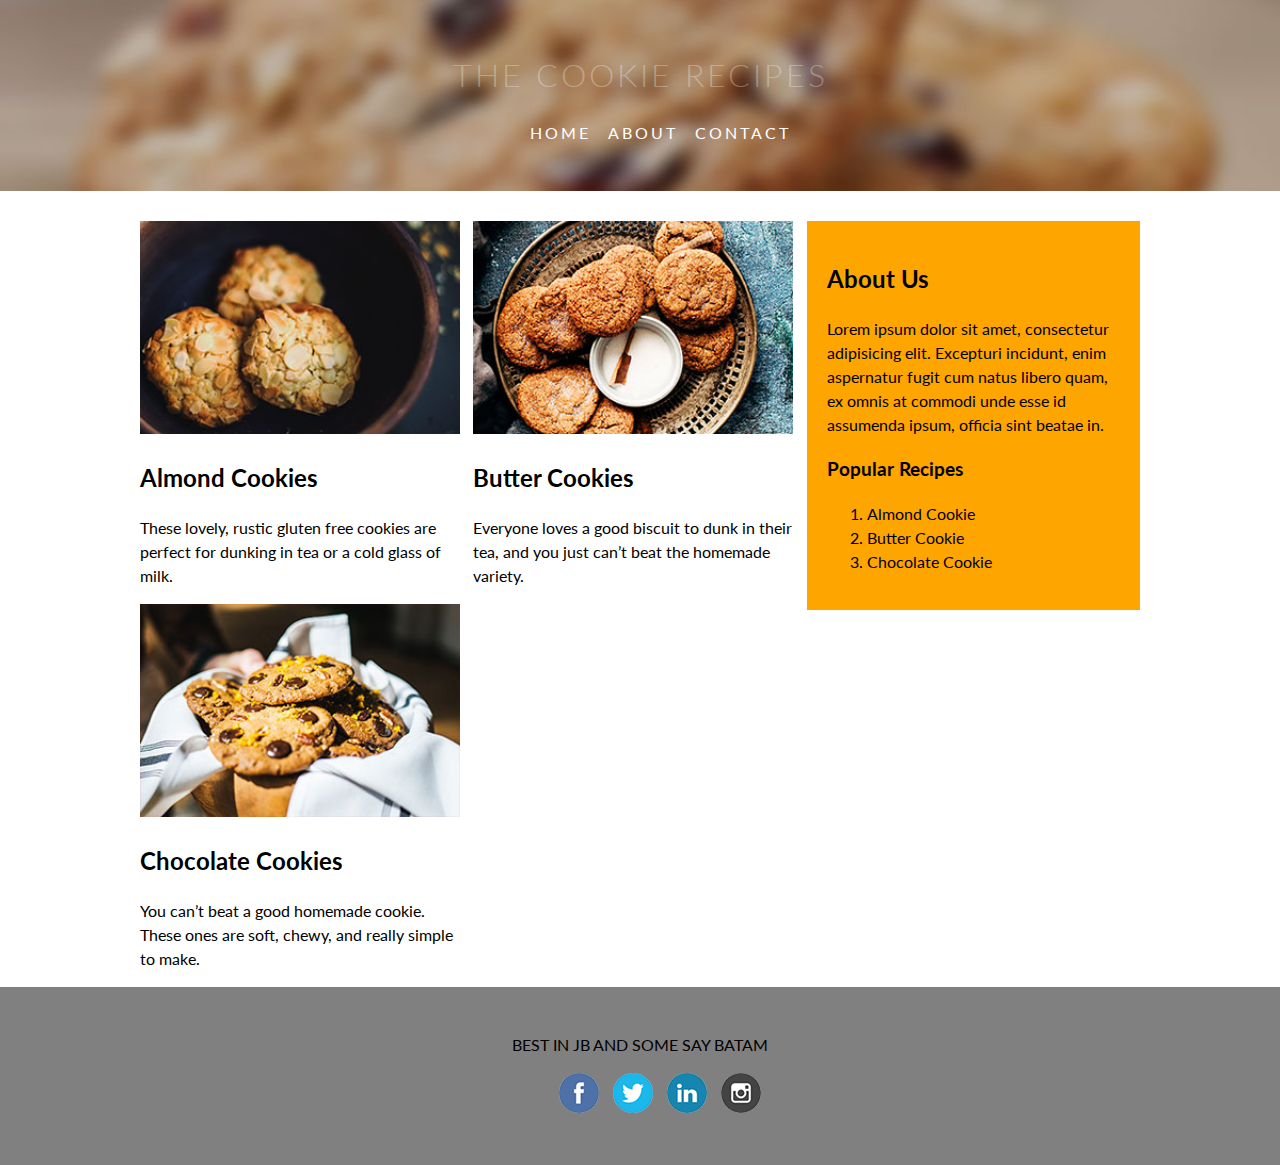
<file: index.html>
<!-- naming of file and type as HTML -->
<!DOCTYPE html>

<html>
<head>

	<!-- title at tab -->
<title>FAmos Cookies</title>

	<!-- for CSS styles (to be in head tab), need to have another style.css file to include color etc in -->
<link rel="stylesheet" href="css/style.css">

	<!-- fonts from fonts.google.com -->
<link href="https://fonts.googleapis.com/css?family=Lato:300,400,700" rel="stylesheet">

</head>

<body>
	<!-- header wraps in between as header text -->
	<header>
		<!-- h1 is main title, h2 sub, h3 subsub etc -->
	<h1>The Cookie Recipes</h1>

		<!-- ul is unordered list for bullet points, ol is parent and li(s) is child in this case -->
	<ul>

		<!-- a href is for hyperlink, href is header reference (if another page then e.g. about.html inside ""), target is to open new tab -->
		<li><a href="http://www.google.com" target="_blank">Home</a></li>
		<li><a href="about.html" target="_blank">About</a></li>
		<li><a href="http://www.google.com" target="_blank">Contact</a></li>
	</ul>
	</header>

	<!-- div is divider and inbetween it is divided text, class is classification, div > section > article -->
<div class="container">

	<!-- section wraps around what you want to be a section -->
<section class="recipes">

	<!-- article wraps around what you want to be an article -->
<article>
	<!-- img is image & inside(src) is an attribute(source) with the image path inbetween "" if right outside directory use .. like in "../image.png" if 2 folders out then "../../images.png" -->
<img src="images/almond-cookies.jpg">

<h2>Almond Cookies</h2>
	<!-- p is for each (new) para of text -->
<p>These lovely, rustic gluten free cookies are perfect for dunking in tea or a cold glass of milk.</p>
</article>

<article>
<img src="images/butter-cookies.jpg">

<h2>Butter Cookies</h2>
<p>Everyone loves a good biscuit to dunk in their tea, and you just can’t beat the homemade variety.</p>
</article>

<article>
<img src="images/chocolate-cookies.jpg">

<h2>Chocolate Cookies</h2>
<p>You can’t beat a good homemade cookie. These ones are soft, chewy, and really simple to make.</p>
</article>

</section>

<section class="sidebar">
<h2>About Us</h2>


<p>Lorem ipsum dolor sit amet, consectetur adipisicing elit. Excepturi incidunt, enim aspernatur fugit cum natus libero quam, ex omnis at commodi unde esse id assumenda ipsum, officia sint beatae in.</p>


<h3>Popular Recipes</h3>

	<!-- ol is ordered list for numbered points -->
<ol>
	<li>Almond Cookie</li>
	<li>Butter Cookie</li>
	<li>Chocolate Cookie</li>
</ol>
</section>

</div>

	<!-- footer is the footer lol -->
<footer>
<p>Best in JB and some say Batam</p>

<ul>
	<li><a href="https://www.facebook.com" target="_blank"><img src="images/facebook.png"></a></li>
	<li><a href="https://twitter.com" target="_blank"><img src="images/twitter.png"></a></li>
	<li><a href="https://www.linkedin.com" target="_blank"><img src="images/linkedin.png"></a></li>
	<li><a href="https://www.instagram.com" target="_blank"><img src="images/instagram.png"></a></li>
</ul>
</footer>

</body>

</html>
</file>
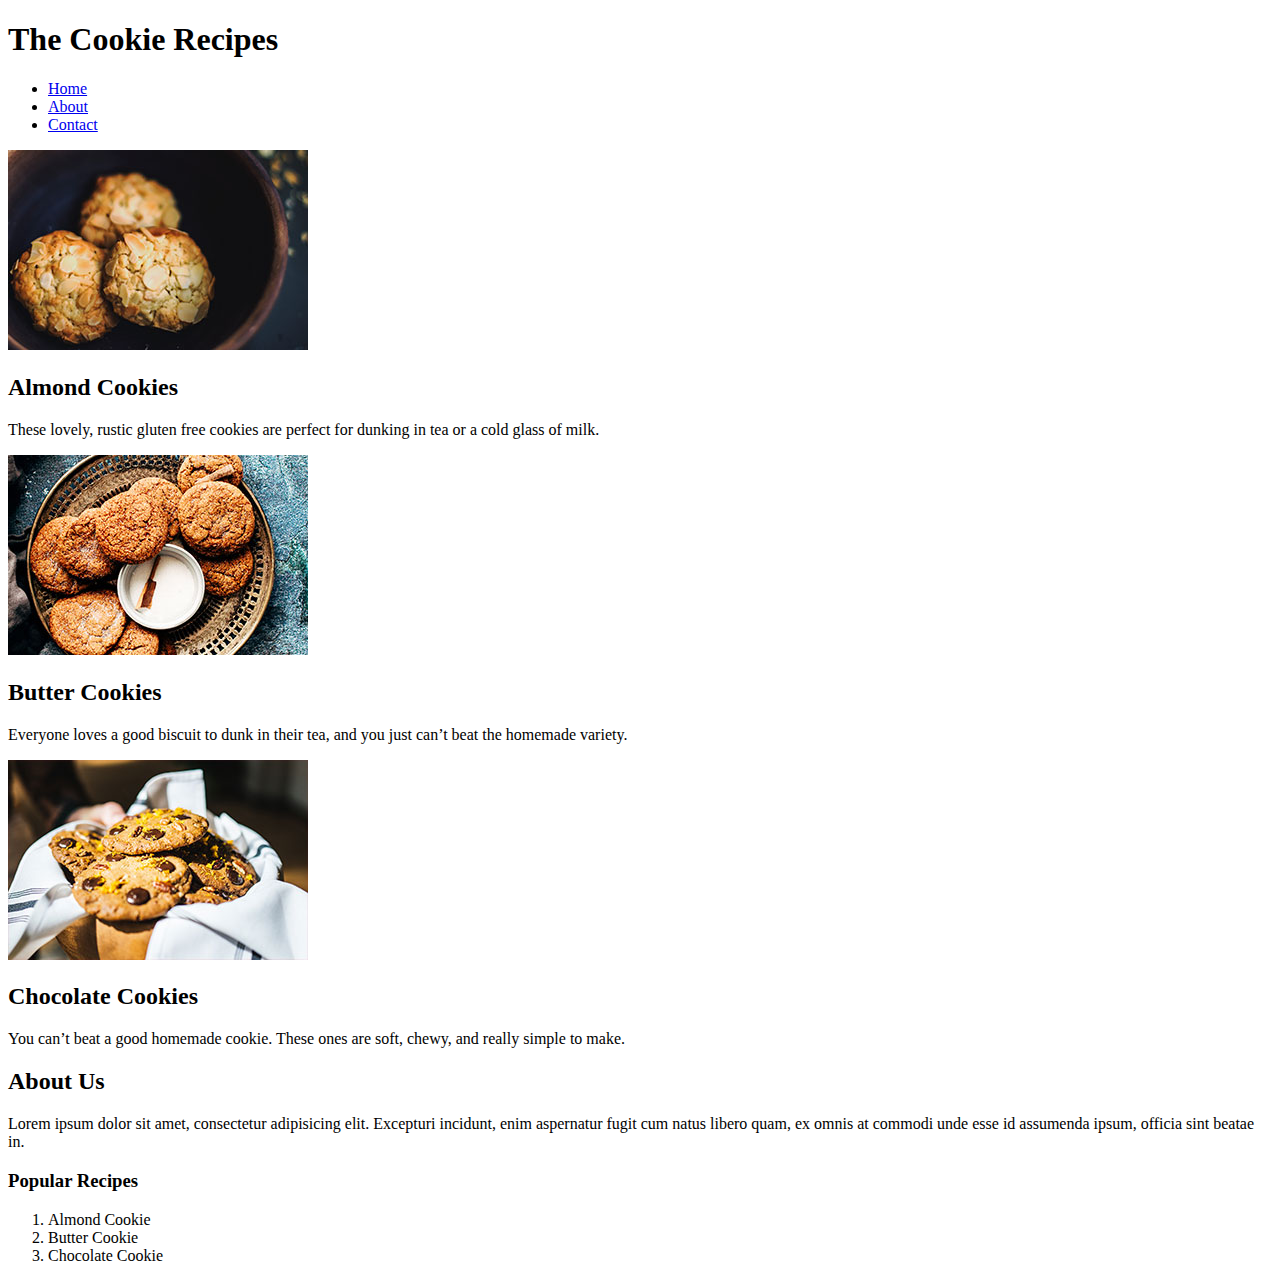
<file: about.html>
<!-- naming of file and type as HTML -->
<!DOCTYPE html>

<html>
<head>

	<!-- title at tab -->
<title>ABOUT!!!!</title>
</head>

<body>

	<!-- h1 is main title, h2 sub, h3 subsub etc -->
<h1>The Cookie Recipes</h1>

	<!-- ul is unordered list for bullet points, ol is parent and li(s) is child in this case -->
<ul>

	<!-- a href is for hyperlink, href is header reference, target is to open new tab -->
	<li><a href="http://www.google.com" target="_blank">Home</a></li>
	<li><a href="http://www.google.com" target="_blank">About</a></li>
	<li><a href="http://www.google.com" target="_blank">Contact</a></li>
</ul>

	<!-- img is image & inside(src) is an attribute(source) with the image path inbetween "" if right outside directory use .. like in "../image.png" if 2 folders out then "../../images.png" -->
<img src="images/almond-cookies.jpg">

<h2>Almond Cookies</h2>
	<!-- p is for each (new) para of text -->
<p>These lovely, rustic gluten free cookies are perfect for dunking in tea or a cold glass of milk.</p>

<img src="images/butter-cookies.jpg">

<h2>Butter Cookies</h2>
<p>Everyone loves a good biscuit to dunk in their tea, and you just can’t beat the homemade variety.</p>

<img src="images/chocolate-cookies.jpg">

<h2>Chocolate Cookies</h2>
<p>You can’t beat a good homemade cookie. These ones are soft, chewy, and really simple to make.</p>

<h2>About Us</h2>


<p>Lorem ipsum dolor sit amet, consectetur adipisicing elit. Excepturi incidunt, enim aspernatur fugit cum natus libero quam, ex omnis at commodi unde esse id assumenda ipsum, officia sint beatae in.</p>


<h3>Popular Recipes</h3>

	<!-- ol is ordered list for numbered points -->
<ol>
	<li>Almond Cookie</li>
	<li>Butter Cookie</li>
	<li>Chocolate Cookie</li>
</ol>

</body>

</html>
</file>
<file: css/style.css>
* {
  box-sizing: border-box;
}

	/*xx {} the xx is to change the text properties etc in xx*/

	/*lato from google font and back up is sans-serif (by default) will choose either arial or selvetica*/
body {
	font-family: 'Lato', sans-serif;
	line-height: 1.5;
	/*margin creates invisible barrier*/
	margin: 0;
}

header {
	text-transform: uppercase;
	letter-spacing: 3px;
	text-align: center;
	color: white;
	/*inspect on website then go color and choose hexadecimal value*/
	background-color: #ffb403;
	background-image:url(../images/header-bg.jpg);
	background-size: cover;
	background-position: center;
	/*padding pushes out the original background*/
	padding: 30px;
	margin-bottom: 30px;
}

header a {
	color: white;
	text-decoration: none;
}

h1 {
	/*font weight value from 100 to 900*/
	font-weight: 300;
	color: rgba(255,255,255,0.3);
}

/*when want to use class name, use . before the name of class*/
.container {
	/*can put this for visualizing -> border: 1px solid red;*/
	width: 1000px;
	/*0 auto represents margin top bottom 0 and left right auto*/
	margin: 0 auto;
}

.recipes {
	width: 66.66%;
	float: left;
}

.sidebar {
	width: 33.33%;
	float: right;
	background-color: orange;
	padding: 20px;
}

article {
width: 48%;
float: left;
margin-right: 2%;
}

article img {
	width: 100%;
}

footer {
	/*clear is to tell that there is floaters ontop it -> to remain it at where it should be*/
	clear: both;
	text-align: center;
	text-transform: uppercase;
	background-color: grey;
	padding: 30px;
}

ul {
	paddding: 0;
}

/*if just li {} then ALL listings will change, we only want the ul li(s)*/
/*can put footer li if only want footer listing change*/
ul li {
	/*to make the listings in one line*/
	display: inline;
	margin: 5px;
}

/*when hit 1000px it will override some stuff (make window smaller to see)*/
@media (max-width: 1000px) {
	.sidebar {
		display: none;
	}

	.container, .recipes {
		width: 100%;
	}
}

@media (max-width: 600px) {
	article {
		width: 96%;
		margin: 0 2%;
	}
}
</file>
